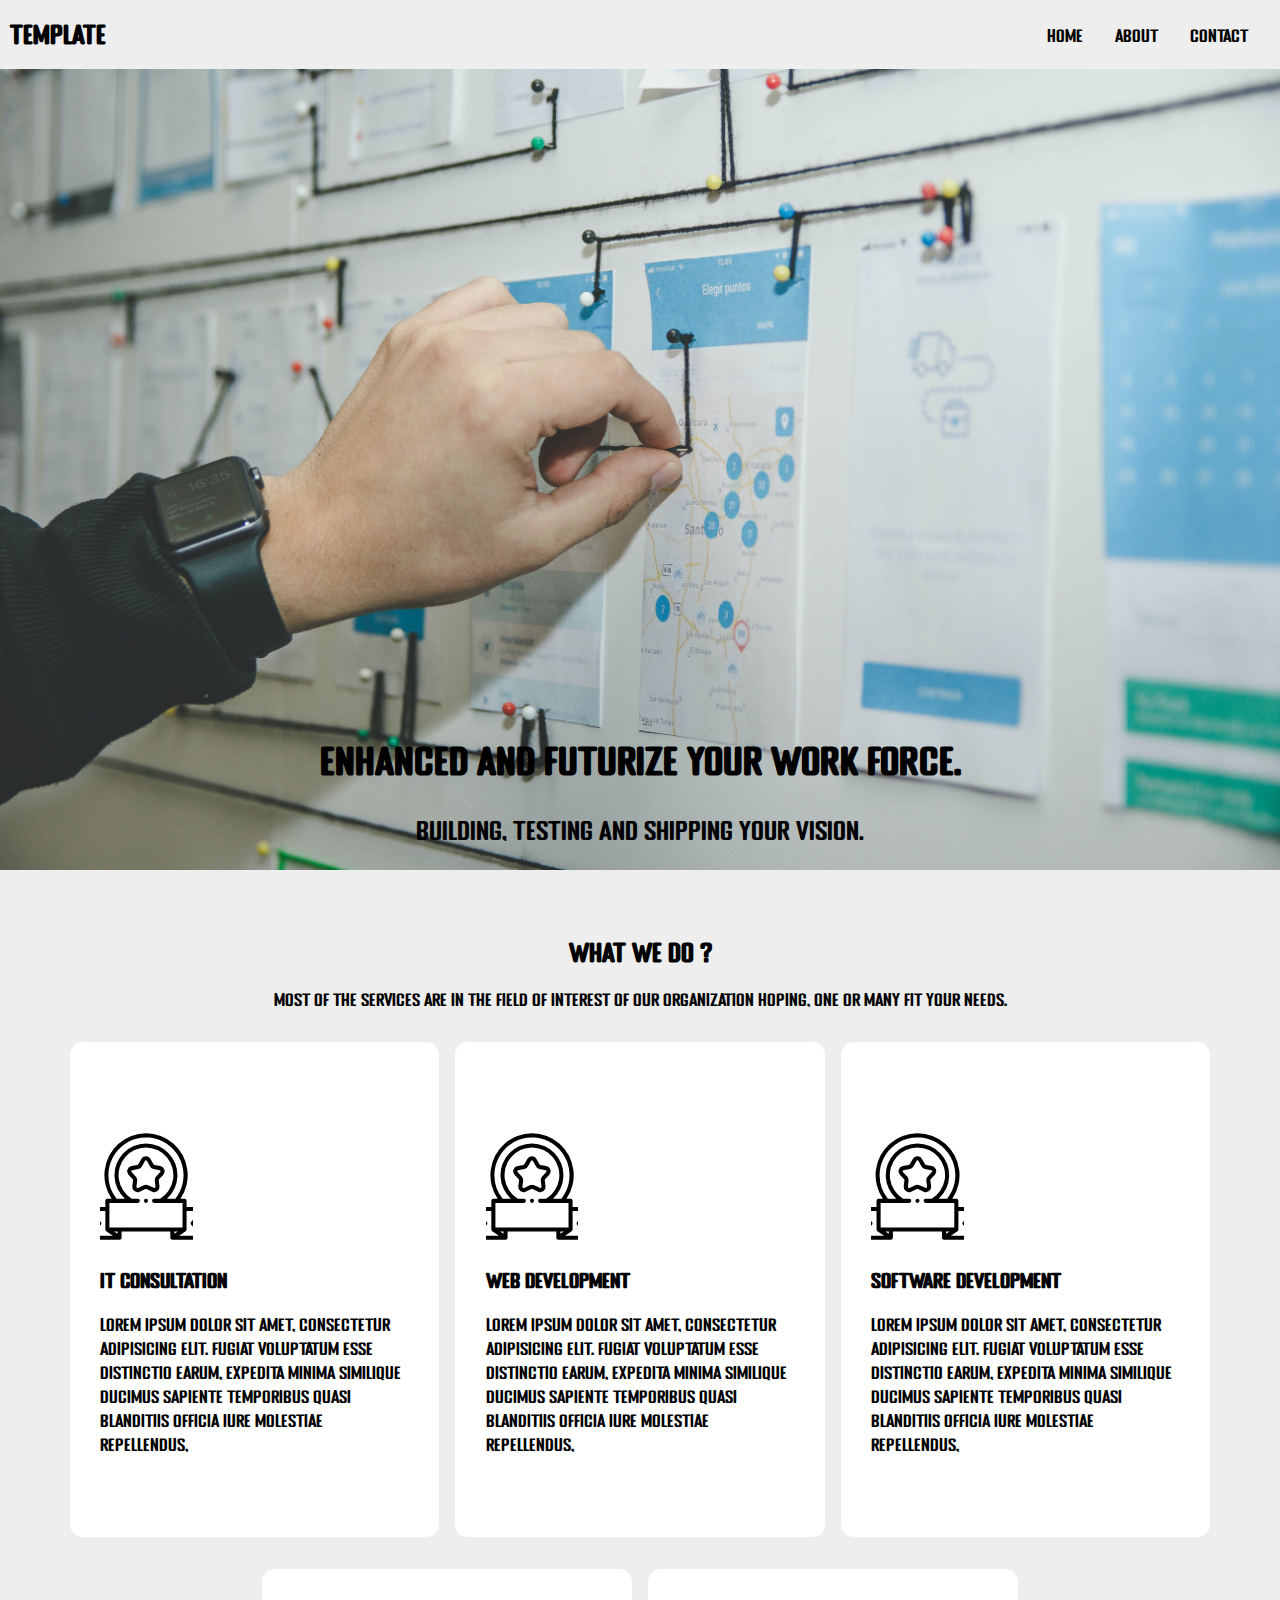
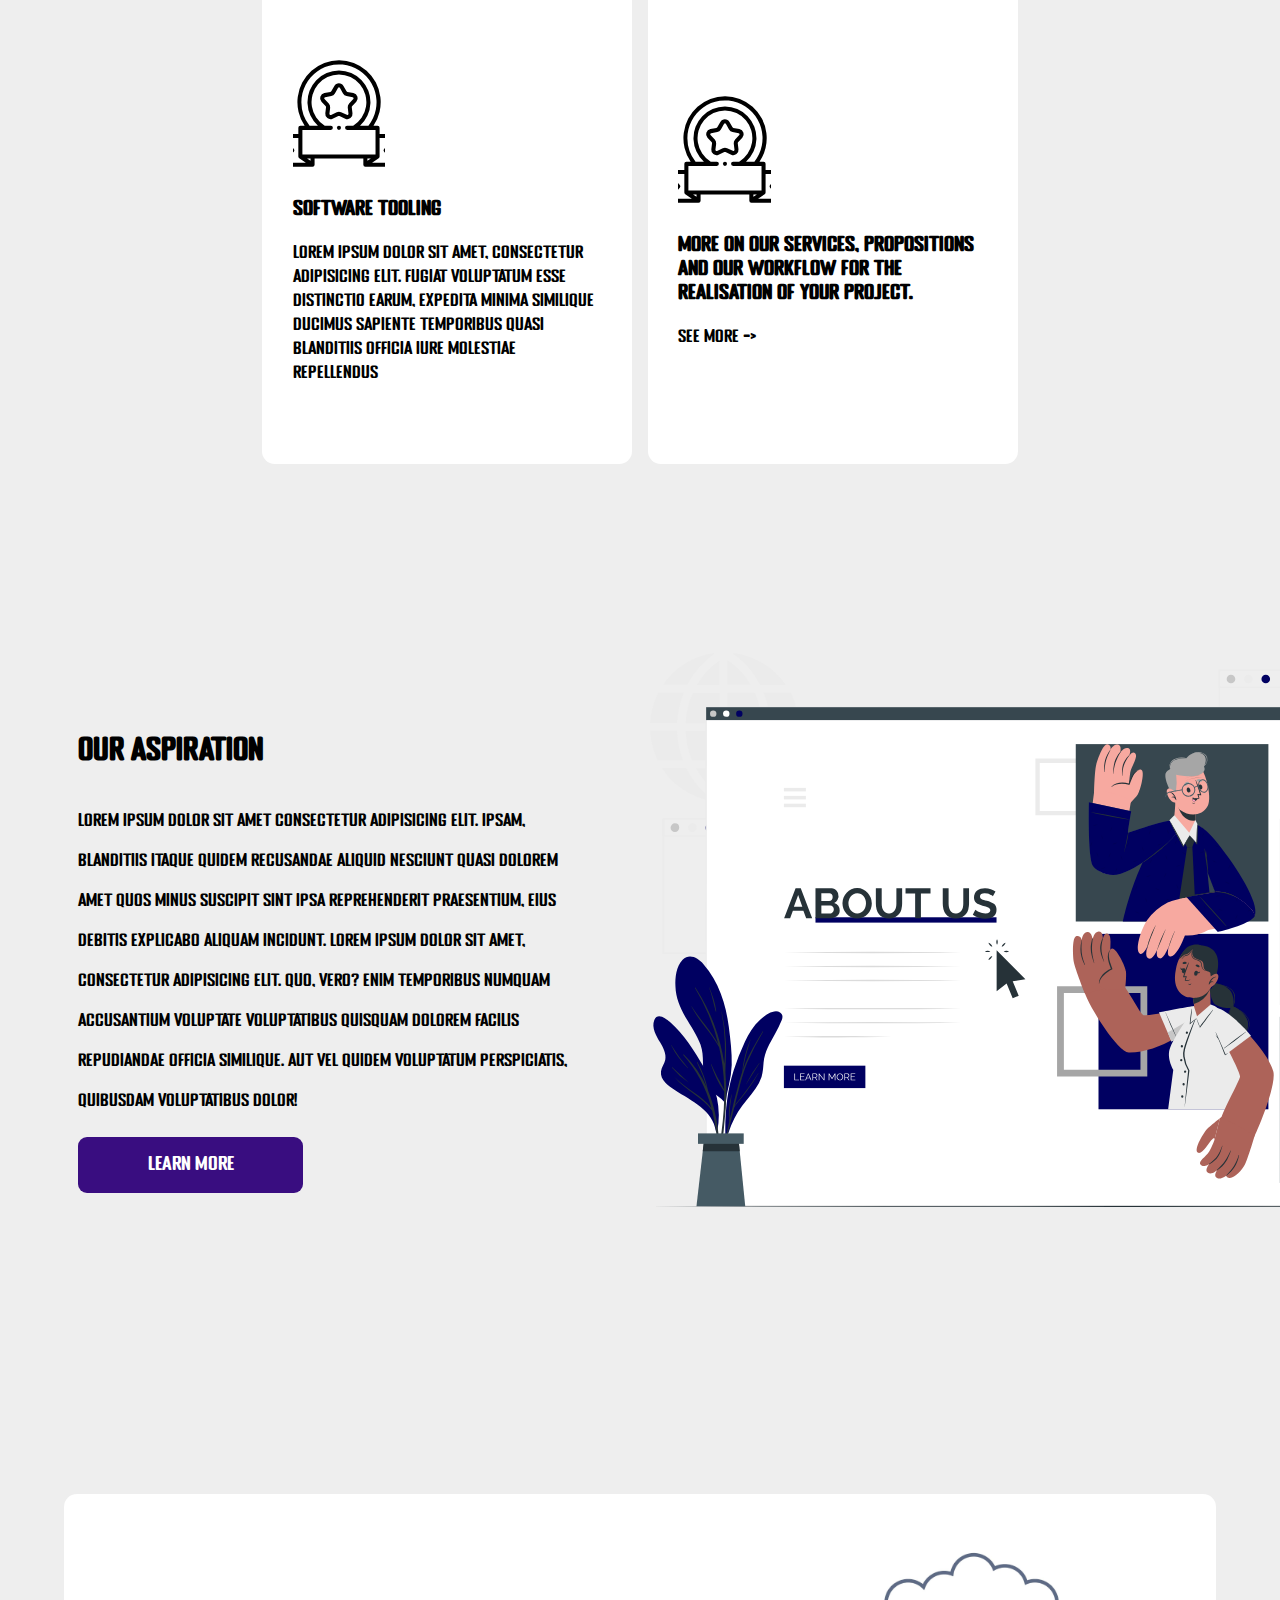
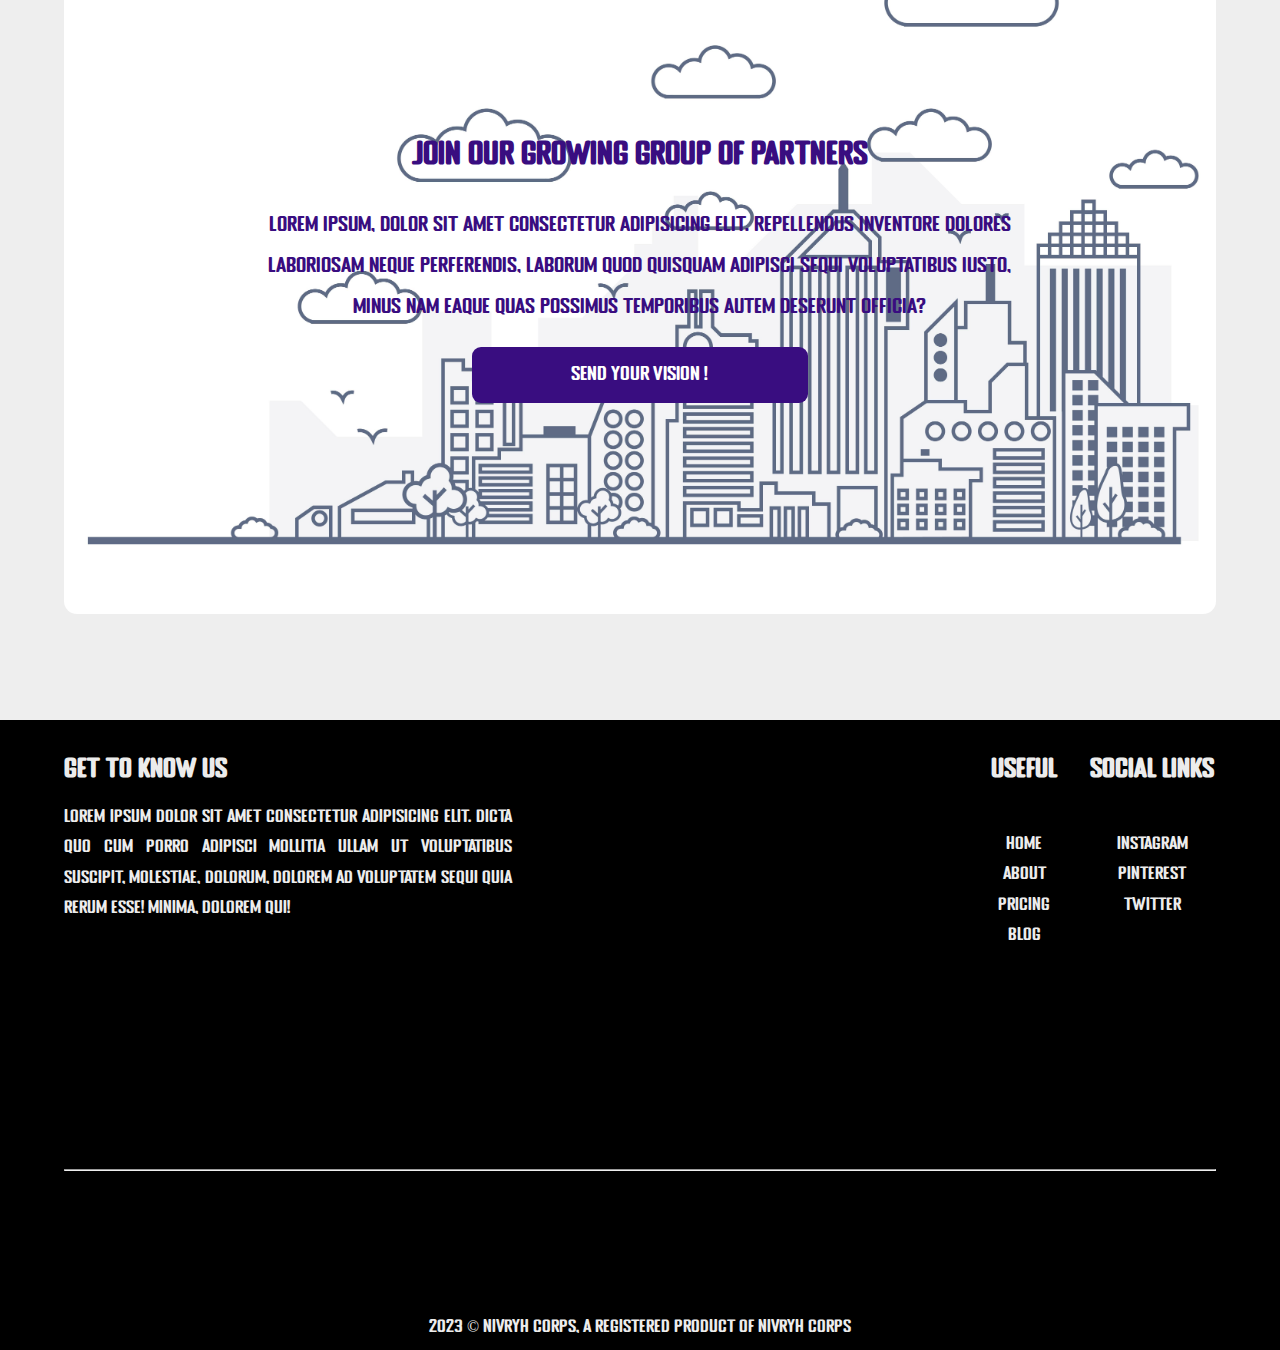
<file: index.html>
<!DOCTYPE html>
<html lang="en">
    <head>
        <meta charset="UTF-8">
        <meta http-equiv="X-UA-Compatible" content="IE=edge">
        <meta name="viewport" content="width=device-width, initial-scale=1.0">
        <title>Landing Page | Template</title>
        <link rel="stylesheet" href="./css/reset.css">
        <link rel="stylesheet" href="./css/index.css">
    </head>
    <body>
        <header>
            <nav>
                <h1>Template</h1>
                <ul>
                    <li>Home</li>
                    <li>About</li>
                    <li>Contact</li>
                    <li></li>
                </ul>
            </nav>
        </header>
        <section id="header">
            <img src="./assets/workflow.jpg" alt="">
            <div class="text-container">
                <h3>Enhanced and futurize your work force.</h3>
                <p>Building, Testing and Shipping your vision.</p>
            </div>
        </section>
        <section id="services">
            <h3>What we do ?</h3>
            <p>Most of the services are in the field of interest of our organization hoping, one or many fit your needs.</p>
            <div class="service_row">
                <div class="card-service">
                    <div class="card-img">
                        <img src="./assets/product.svg" alt="">
                    </div>
                    <div class="card-body">
                        <h5>IT Consultation</h5>
                        <p>Lorem ipsum dolor sit amet, consectetur adipisicing elit. Fugiat voluptatum esse distinctio earum, expedita minima similique ducimus sapiente temporibus quasi blanditiis officia iure molestiae repellendus,</p>
                    </div>
                    <div class="card-footer"></div>
                </div>
                <div class="card-service">
                    <div class="card-img">
                        <img src="./assets/product.svg" alt="">
                    </div>
                    <div class="card-body">
                        <h5>Web Development</h5>
                        <p>
                            Lorem ipsum dolor sit amet, consectetur adipisicing elit. Fugiat voluptatum esse distinctio earum, expedita minima similique ducimus sapiente temporibus quasi blanditiis officia iure molestiae repellendus,
                        </p>
                    </div>
                    <div class="card-footer"></div>
                </div>
                <div class="card-service">
                    <div class="card-img">
                        <img src="./assets/product.svg" alt="">
                    </div>
                    <div class="card-body">
                        <h5>Software Development</h5>
                        <p>
                            Lorem ipsum dolor sit amet, consectetur adipisicing elit. Fugiat voluptatum esse distinctio earum, expedita minima similique ducimus sapiente temporibus quasi blanditiis officia iure molestiae repellendus,
                        </p>
                    </div>
                    <div class="card-footer"></div>
                </div>
            </div>
            <div class="service_row">
                <div class="card-service">
                    <div class="card-img">
                        <img src="./assets/product.svg" alt="">
                    </div>
                    <div class="card-body">
                        <h5>Software Tooling</h5>
                        <p>
                            Lorem ipsum dolor sit amet, consectetur adipisicing elit. Fugiat voluptatum esse distinctio earum, expedita minima similique ducimus sapiente temporibus quasi blanditiis officia iure molestiae repellendus
                        </p>
                    </div>
                    <div class="card-footer"></div>
                </div>
                <div class="card-service">
                    <div class="card-img">
                        <img src="./assets/product.svg" alt="">
                    </div>
                    <div class="card-body">
                        <h5>More on our services, propositions and our workflow for the realisation of your project.</h5>
                        <p>See more -></p>
                    </div>
                    <div class="card-footer"></div>
                </div>
            </div>
        </section>
        <section id="about">
            <div class="row">
                <div class="col">
                    <h3>Our Aspiration</h3>
                    <p>
                        Lorem ipsum dolor sit amet consectetur adipisicing elit. Ipsam, blanditiis itaque quidem recusandae aliquid nesciunt quasi dolorem amet quos minus suscipit sint ipsa reprehenderit praesentium, eius debitis explicabo aliquam incidunt.
                        Lorem ipsum dolor sit amet, consectetur adipisicing elit. Quo, vero? Enim temporibus numquam accusantium voluptate voluptatibus quisquam dolorem facilis repudiandae officia similique. Aut vel quidem voluptatum perspiciatis, quibusdam voluptatibus dolor!
                    </p>
                    <button>Learn More</button>
                </div>
                <div class="col">
                    <img src="./assets/about-us.svg" alt="">
                </div>
            </div>
        </section>
        <section id="contact">
            <img src="./assets/CITY1.jpg" alt="">
            <div class="contact-container">
                <h3>Join our growing group of partners</h3>
                <p>
                    Lorem ipsum, dolor sit amet consectetur adipisicing elit. 
                    Repellendus inventore dolores laboriosam neque perferendis, 
                    laborum quod quisquam adipisci sequi voluptatibus iusto, 
                    minus nam eaque quas possimus temporibus autem deserunt officia?
                </p>
                <button>Send your vision !</button>
            </div>
        </section>
        <footer>
            <div class="row">
                <div class="footer-col footer-header">
                    <h3>Get to Know Us</h3>
                    <p>
                        Lorem ipsum dolor sit amet consectetur adipisicing elit. 
                    Dicta quo cum porro adipisci mollitia ullam ut voluptatibus suscipit, 
                    molestiae, dolorum, dolorem ad voluptatem sequi quia rerum esse! 
                    Minima, dolorem qui!
                    </p>
                    <br>
                    <a href="#">Learn More</a>
                </div>
                <div class="footer-col">
                    <h3>Useful</h3>
                    <ul>
                        <li>Home</li>
                        <li>About</li>
                        <li>Pricing</li>
                        <li>Blog</li>
                    </ul>
                </div>
                <div class="footer-col">
                    <h3>Social Links</h3>
                    <ul>
                        <li>Instagram</li>
                        <li>Pinterest</li>
                        <li>Twitter</li>
                    </ul>
                </div>
            </div>
            <hr>
            <p>2023 © Nivryh Corps, A Registered product of Nivryh Corps</p>
        </footer>
    </body>
</html>
</file>
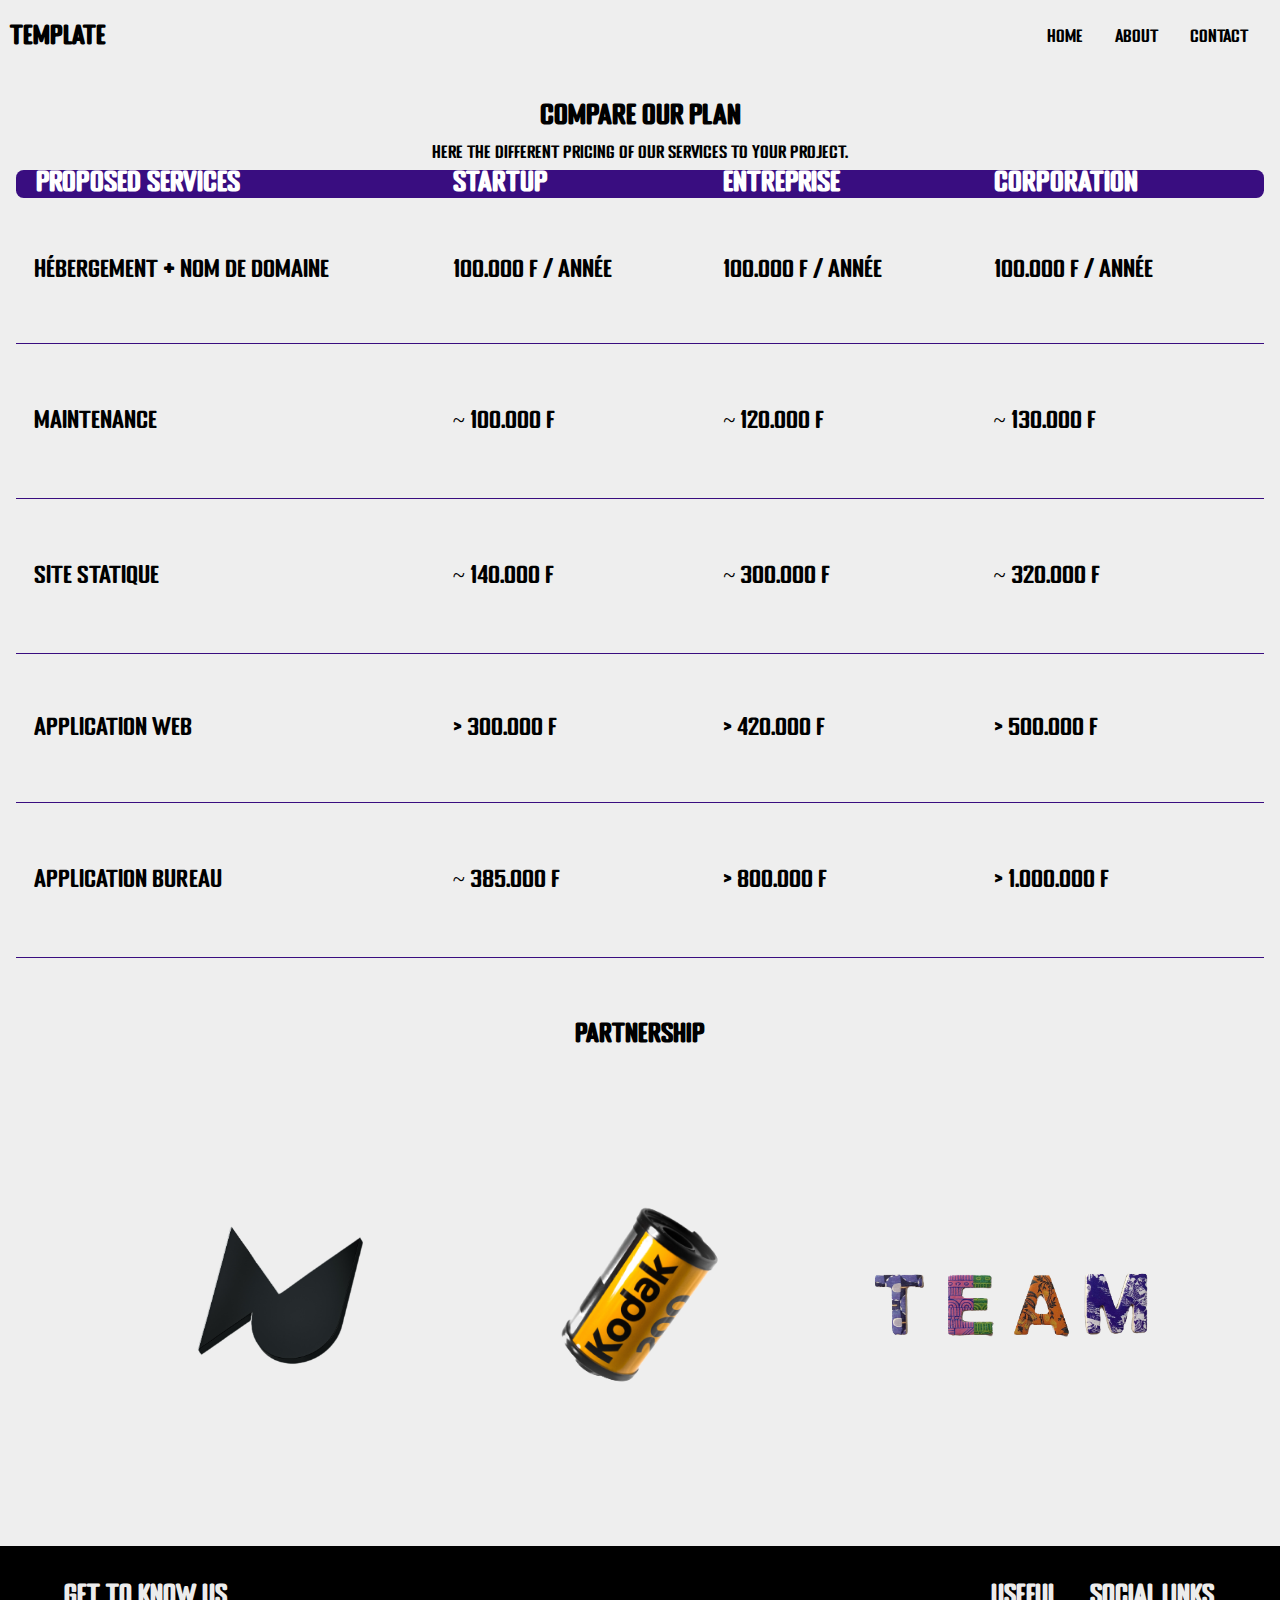
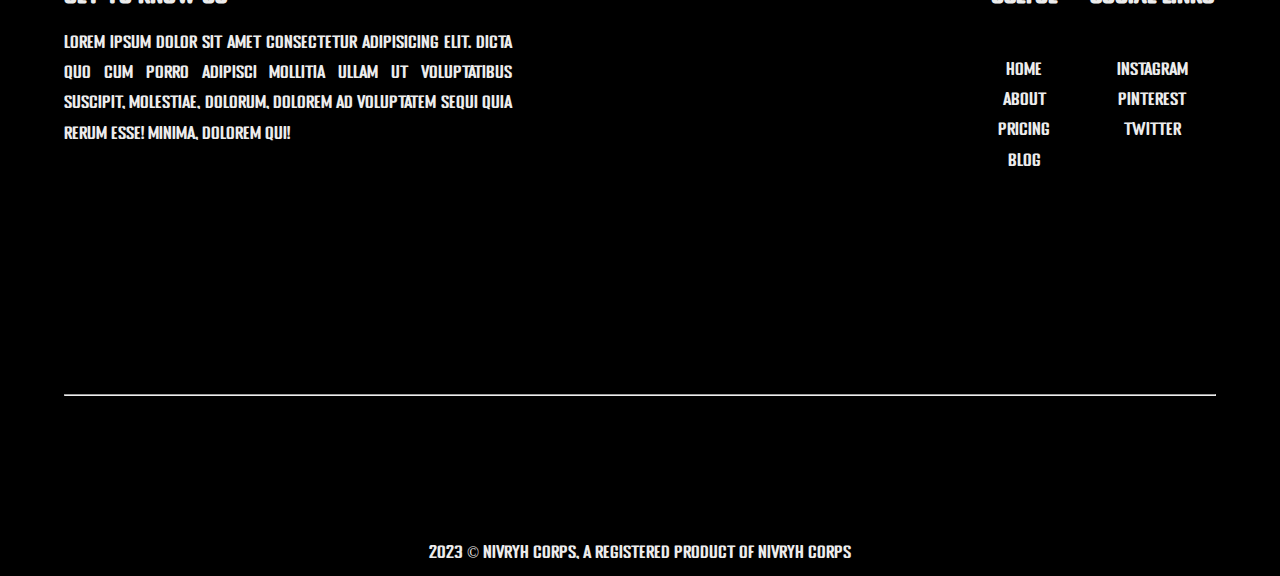
<file: pricing.html>
<!DOCTYPE html>
<html lang="en">
    <head>
        <meta charset="UTF-8">
        <meta http-equiv="X-UA-Compatible" content="IE=edge">
        <meta name="viewport" content="width=device-width, initial-scale=1.0">
        <title>Pricing | Template</title>
        <link rel="stylesheet" href="./css/reset.css">
        <link rel="stylesheet" href="./css/pricing.css">
    </head>
    <body>
        <header>
            <nav>
                <h1>Template</h1>
                <ul>
                    <li>Home</li>
                    <li>About</li>
                    <li>Contact</li>
                    <li></li>
                </ul>
            </nav>
        </header>
        <section id="header">
            <h3>Compare Our Plan</h3>
            <p>Here the different pricing of our services to your project.</p>
            <table>
                <thead class="co-border">
                    <tr>
                        <th>Proposed Services</th>
                        <th>StartUp</th>
                        <th>Entreprise</th>
                        <th>Corporation</th>
                    </tr>
                </thead>
                <tr>
                    <td>Hébergement + Nom de domaine</td>
                    <td>100.000 F / année</td>
                    <td>100.000 F / année</td>
                    <td>100.000 F / année</td>
                </tr>
                <tr>
                    <td>Maintenance</td>
                    <td>~ 100.000 F</td>
                    <td>~ 120.000 F</td>
                    <td>~ 130.000 F</td>
                </tr>
                <tr>
                    <td>Site Statique</td>
                    <td>~ 140.000 F</td>
                    <td>~ 300.000 F</td>
                    <td>~ 320.000 F</td>
                </tr>
                <tr>
                    <td>Application Web</td>
                    <td> > 300.000 F</td>
                    <td> > 420.000 F</td>
                    <td> > 500.000 F</td>
                </tr>
                <tr>
                    <td>Application bureau</td>
                    <td>~ 385.000 F</td>
                    <td> > 800.000 F</td>
                    <td> > 1.000.000 F</td>
                </tr>
            </table>
        </section>
        <section>
            <h3>Partnership</h3>
            <div class="row">
                <div class="card-partner">
                    <div class="card-img">
                        <img src="./assets/logo-1.png" alt="">
                    </div>
                </div>
                <div class="card-partner">
                    <div class="card-img">
                        <img src="./assets/logo-3.png" alt="">
                    </div>
                </div>
                <div class="card-partner">
                    <div class="card-img">
                        <img src="./assets/team-3.png" alt="">
                    </div>
                </div>
            </div>
        </section>
        <footer>
            <div class="row">
                <div class="footer-col footer-header">
                    <h3>Get to Know Us</h3>
                    <p>
                        Lorem ipsum dolor sit amet consectetur adipisicing elit. 
                    Dicta quo cum porro adipisci mollitia ullam ut voluptatibus suscipit, 
                    molestiae, dolorum, dolorem ad voluptatem sequi quia rerum esse! 
                    Minima, dolorem qui!
                    </p>
                    <br>
                    <a href="#">Learn More</a>
                </div>
                <div class="footer-col">
                    <h3>Useful</h3>
                    <ul>
                        <li>Home</li>
                        <li>About</li>
                        <li>Pricing</li>
                        <li>Blog</li>
                    </ul>
                </div>
                <div class="footer-col">
                    <h3>Social Links</h3>
                    <ul>
                        <li>Instagram</li>
                        <li>Pinterest</li>
                        <li>Twitter</li>
                    </ul>
                </div>
            </div>
            <hr>
            <p>2023 © Nivryh Corps, A Registered product of Nivryh Corps</p>
        </footer>
    </body>
</html>
</file>
<file: css/index.css>
header {
  padding: 0 0 1.2em;
}

#header {
  width: 100vw;
  height: 89vh;
  color: white;
  justify-content: end;
  position: relative;
}

.text-container {
  padding: 1em;
  font-size: 1.5em;
  color: black;
}

#header img, #contact img {
  position: absolute;
  width: 100%;
  height: 100%;
  object-fit: cover;
  z-index: -1;
}

#services{
  width: 100%;
  height: 100%;
}

.service_row {
  padding: 2em 0 0;
  width: 100%;
  display: flex;
  flex-wrap: wrap;
  justify-content: center;
  align-items: center;
  gap: 1em;
}

.card-service {
  width: 30%;
  display: flex;
  text-align : start;
  flex-direction: column;
  align-items: start;
  justify-content: center;
  background-color: white;
  padding: 1.9em;
  border-radius: 0.8em;
  height: 55vh;
  line-height: 1.5em;
}

.card-service h5{
  font-weight : bolder;
  font-size : 1.2em;
  padding: 1em 0;
}

.card-service .card-img {
  width: 30%;
  height: 30%;
}

.card-service .card-img img {
  width: 100%;
  height: 100%;
  object-fit: cover;
}

.card-service .card-body p {
  font-size: 1em;
}

button {
  background-color: var(--secondary-accent);
  padding: 1em;
  border-radius: 0.5em;
  color: white;
}

#about{
  height: 100vh;
}


#about h3{
  font-size: 1.8em;
  padding: 0 0 1em;
}

#about p{
  padding: 0 0 1em;
}

#about .row .col:nth-child(1) {
  width: 40%;
}

#about img{
  height: 80vh;
}

#contact {
  padding : 1em;
  margin : 1em 0;
  height : 100vh;
}

.contact-container {
  width : 60%;
  line-height : 2.15em;
  font-size : 1.2em;
  color : var(--secondary-accent);
}

.contact-container button{
  margin : 1em 0 0; 
}

#contact img {
  width : 90%;
  height : 80%;
  border-radius : 0.8em;
}
</file>
<file: css/pricing.css>
#header {
  padding :1em;
  height: 100vh;
  justify-content: center;
}

#header h3 {
  padding : 0.5em;
  font-size: 1.6em;
}

table {
  margin : 0.5em 0 0;
  width: 100%;
  height: 100%;
  border-collapse: collapse;
  padding: 0.5em;
  border-radius: 10px;
  text-align: start;
  border-spacing: 1px;
}

th {
  background-color: var(--secondary-accent);
  font-size: 1.2em;
  margin: 1em 0 0;
  color: white;
  text-align: start;
}

td {
  border-bottom: 1px solid var(--secondary-accent);
}

tr > td:first-child,
thead > tr > th:first-child {
  padding-left: 0.8em;
  width: 35%;
}

tr th:first-child {
  border-top-left-radius: 0.3em;
  border-bottom-left-radius: 0.3em;
}

tr th:last-child {
  border-top-right-radius: 0.3em;
  border-bottom-right-radius: 0.3em;
}

th {
  font-size: 1.6em;
}

tr > td {
  font-size: 1.4em;
}

.card-partner {
  width:30%;
}

.card-partner .card-img {
  width: 100%;
  height: 50%;
}

.card-partner .card-img img {
  border-radius: 0.8em;
  width: 100%;
  height: 100%;
  object-fit: cover;
}
</file>
